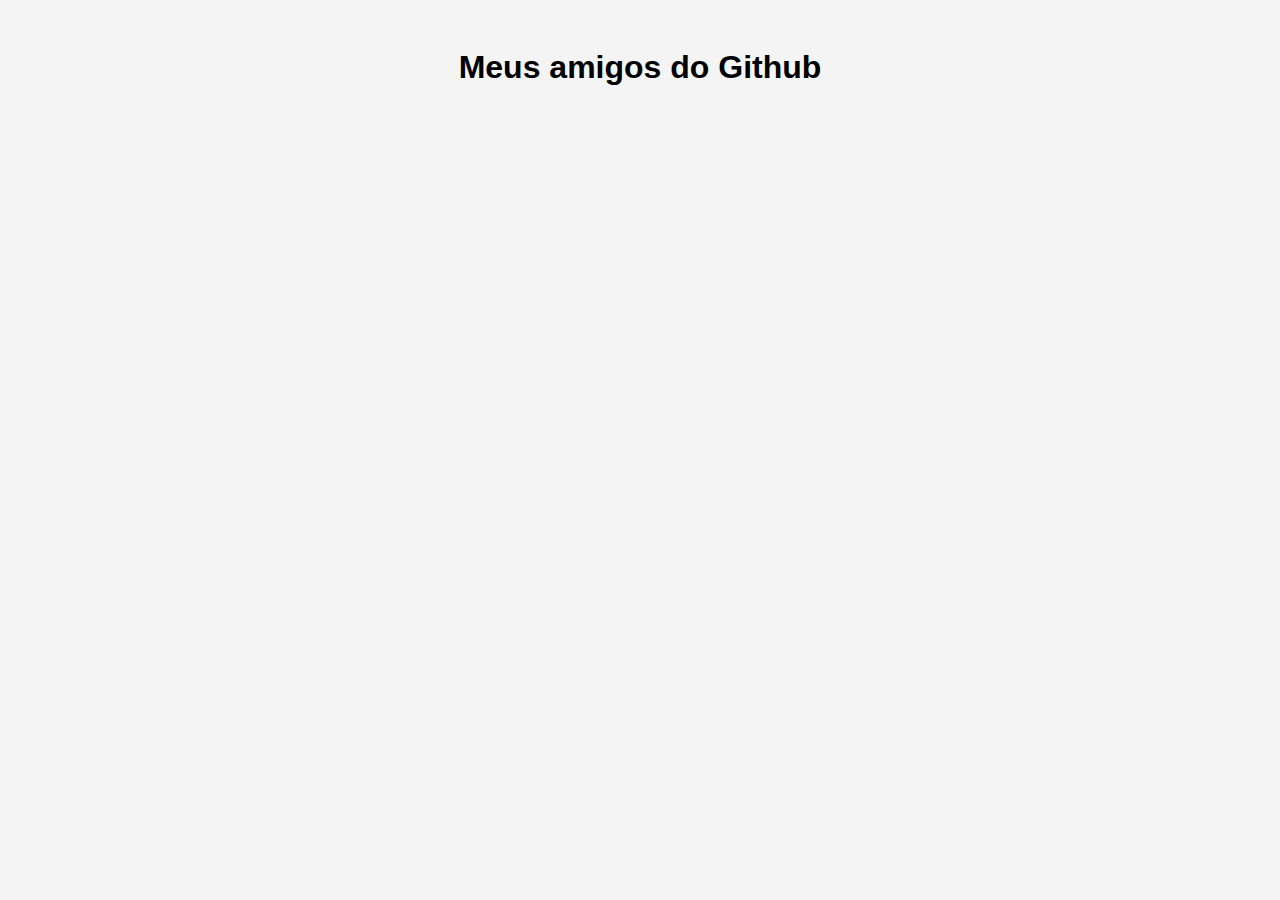
<file: amiguinhos/index.html>
<!DOCTYPE html>
<html lang="pt-br">
<head>
    <meta charset="UTF-8">
    <meta name="viewport" content="width=device-width, initial-scale=1.0">
    <title>GitHub Cards</title>
    <link rel="stylesheet" href="style.css">
</head>
<body>
    <h1>Meus amigos do Github</h1>
    <div id="card-container" class="grid"></div>

    <script src="script.js"></script>
</body>
</html>
</file>
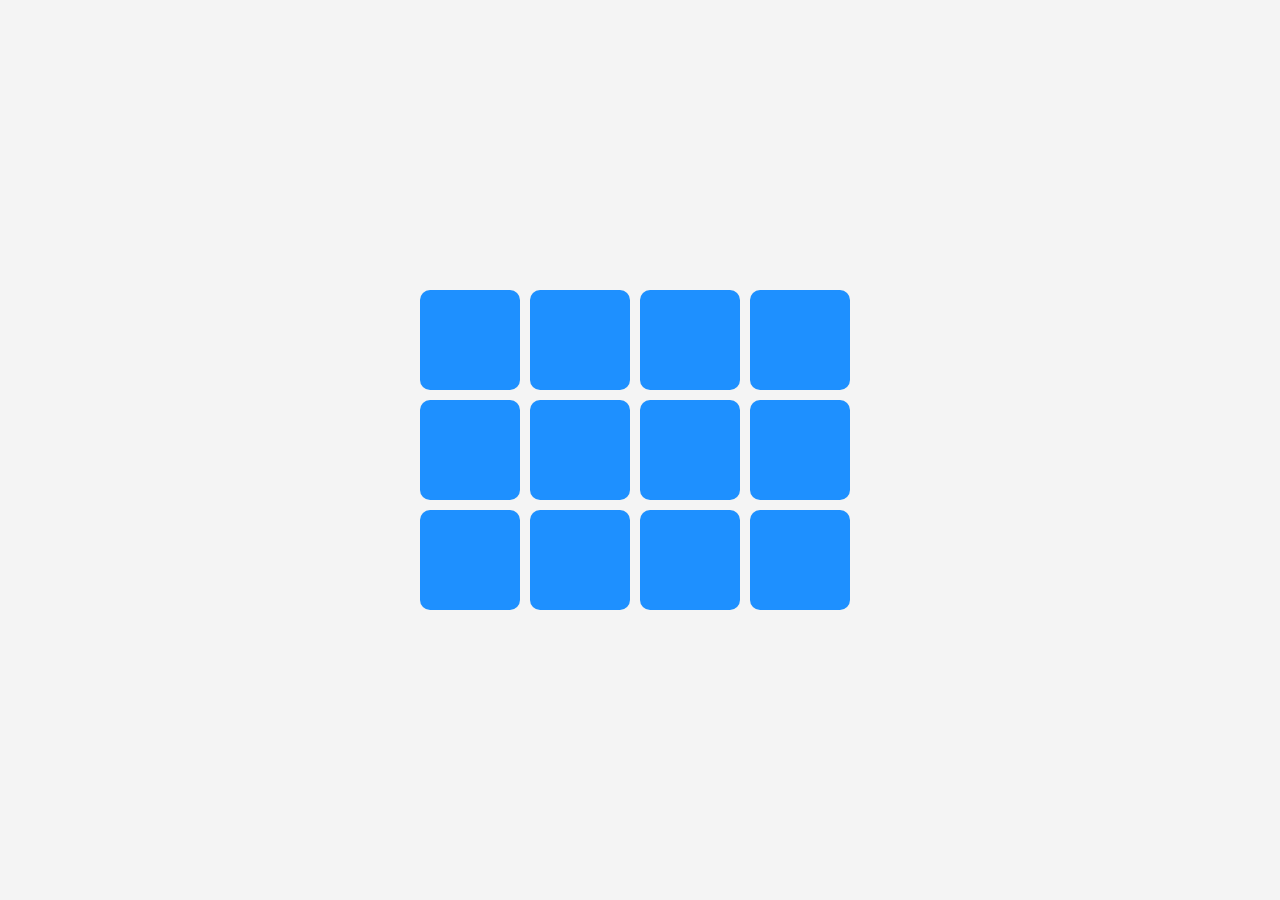
<file: jogomemoria/index.html>
<!DOCTYPE html>
<html lang="en">
<head>
  <meta charset="UTF-8">
  <meta name="viewport" content="width=device-width, initial-scale=1.0">
  <title>Jogo da Memória</title>
  <link rel="stylesheet" href="style.css">
</head>
<body>
  <div class="game-board">
    <div class="card" data-card="1">
      <div class="card-inner">
        <div class="card-front"></div>
        <div class="card-back">1</div>
      </div>
    </div>
    <div class="card" data-card="2">
      <div class="card-inner">
        <div class="card-front"></div>
        <div class="card-back">2</div>
      </div>
    </div>
    <div class="card" data-card="3">
      <div class="card-inner">
        <div class="card-front"></div>
        <div class="card-back">3</div>
      </div>
    </div>
    <div class="card" data-card="4">
      <div class="card-inner">
        <div class="card-front"></div>
        <div class="card-back">4</div>
      </div>
    </div>
    <div class="card" data-card="5">
      <div class="card-inner">
        <div class="card-front"></div>
        <div class="card-back">5</div>
      </div>
    </div>
    <div class="card" data-card="6">
      <div class="card-inner">
        <div class="card-front"></div>
        <div class="card-back">6</div>
      </div>
    </div>
    <div class="card" data-card="1">
      <div class="card-inner">
        <div class="card-front"></div>
        <div class="card-back">1</div>
      </div>
    </div>
    <div class="card" data-card="2">
      <div class="card-inner">
        <div class="card-front"></div>
        <div class="card-back">2</div>
      </div>
    </div>
    <div class="card" data-card="3">
      <div class="card-inner">
        <div class="card-front"></div>
        <div class="card-back">3</div>
      </div>
    </div>
    <div class="card" data-card="4">
      <div class="card-inner">
        <div class="card-front"></div>
        <div class="card-back">4</div>
      </div>
    </div>
    <div class="card" data-card="5">
      <div class="card-inner">
        <div class="card-front"></div>
        <div class="card-back">5</div>
      </div>
    </div>
    <div class="card" data-card="6">
      <div class="card-inner">
        <div class="card-front"></div>
        <div class="card-back">6</div>
      </div>
    </div>
  </div>
  
  <div id="win-message" class="hidden">
    <h2>Parabéns! Você ganhou!</h2>
    <button id="restart-button">Reiniciar Jogo</button>
  </div>

  <script src="script.js"></script>
</body>
</html>
</file>
<file: amiguinhos/style.css>
* {
    box-sizing: border-box;
}

body {
    font-family: Arial, sans-serif;
    background-color: #f4f4f4;
    display: flex;
    flex-direction: column;
    align-items: center;
    padding: 20px;
}

h1 {
    margin-bottom: 20px;
}

.grid {
    display: grid;
    grid-template-columns: repeat(auto-fit, minmax(250px, 1fr));
    gap: 20px;
    width: 100%;
    max-width: 1200px;
}

.card {
    background-color: white;
    border: 1px solid #ddd;
    border-radius: 8px;
    padding: 20px;
    text-align: center;
    box-shadow: 0 4px 8px rgba(0, 0, 0, 0.1);
}

.card img {
    border-radius: 50%;
    width: 100px;
    height: 100px;
    object-fit: cover;
}

.card h2 {
    font-size: 1.5rem;
    margin: 10px 0;
}

.card p {
    color: #555;
    font-size: 1rem;
    margin-bottom: 15px;
}

.card a {
    color: #0073b1;
    text-decoration: none;
    font-weight: bold;
}

.card a:hover {
    text-decoration: underline;
}
</file>
<file: jogomemoria/style.css>
* {
    box-sizing: border-box;
  }
  
  body {
    font-family: Arial, sans-serif;
    display: flex;
    justify-content: center;
    align-items: center;
    height: 100vh;
    background-color: #f4f4f4;
    margin: 0;
  }
  
  .game-board {
    display: flex;
    flex-wrap: wrap;
    width: 440px;
    gap: 10px;
  }
  
  .card {
    width: 100px;
    height: 100px;
    position: relative;
    cursor: pointer;
    perspective: 1000px; 
  }
  
  .card-inner {
    position: absolute;
    width: 100%;
    height: 100%;
    transition: transform 0.6s;
    transform-style: preserve-3d; 
  }
  
  .card.flip .card-inner {
    transform: rotateY(180deg); 
  }
  
  .card-front, .card-back {
    position: absolute;
    width: 100%;
    height: 100%;
    backface-visibility: hidden; 
    display: flex;
    align-items: center;
    justify-content: center;
    font-size: 40px;
    border-radius: 10px;
  }
  
  .card-front {
    background-color: #1e90ff;
    color: white;
  }
  
  .card-back {
    background-color: #32cd32;
    transform: rotateY(180deg); 
    color: white;
  }
  
  .hidden {
    display: none;
  }
  
  #win-message {
    position: absolute;
    top: 50%;
    left: 50%;
    transform: translate(-50%, -50%);
    text-align: center;
    background-color: #fff;
    padding: 20px;
    box-shadow: 0 4px 8px rgba(0, 0, 0, 0.2);
    border-radius: 10px;
  }
  
  #restart-button {
    margin-top: 10px;
    padding: 10px 20px;
    font-size: 16px;
    cursor: pointer;
  }
</file>
